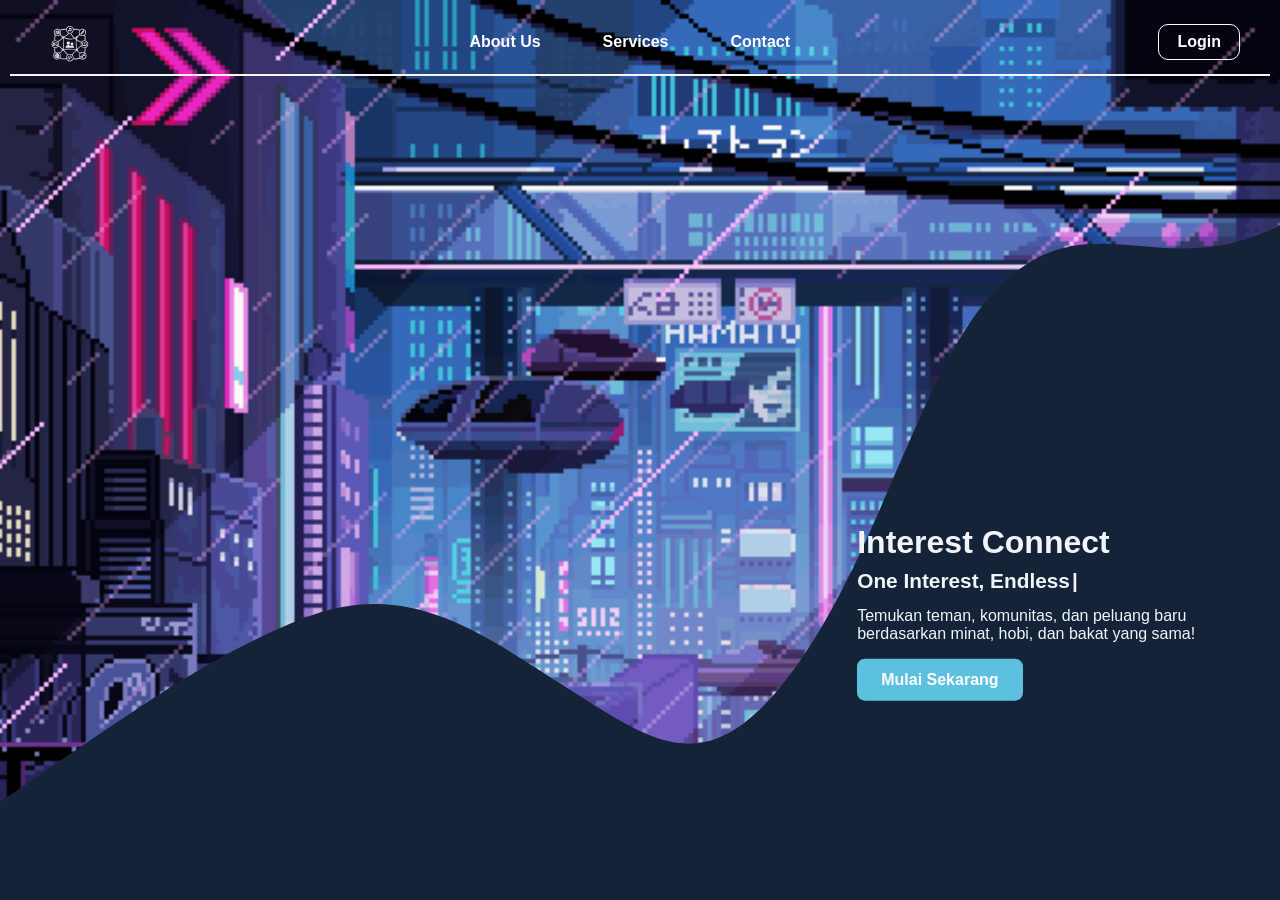
<file: HTML/Landing Page/index.html>
<!doctype html>
<html lang="en">
  <head>
    <meta charset="UTF-8" />
    <meta name="viewport" content="width=device-width, initial-scale=1.0" />
    <title>Interest Connect</title>
    <link rel="stylesheet" href="../../CSS/Landing Page/index.css" />
    <script src="../../JS/theme.js"></script>
  </head>
  <body>
    <header class="hero-container">
      <nav>
        <div class="logo">
          <img
            src="../../Gambar/Gemini_Generated_Image_9xbmby9xbmby9xbm-removebg-preview.svg"
            alt="Interest Connect Logo"
          />
        </div>
        <ul class="nav-links">
          <li><a href="about.html">About Us</a></li>
          <li><a href="services.html">Services</a></li>
          <li><a href="contact.html">Contact</a></li>
        </ul>
        <div class="nav-auth">
          <a href="../login.html" class="LButton">Login</a>
        </div>
      </nav>

      <div class="wavy-card-wrapper">
        <svg
          xmlns="http://www.w3.org/2000/svg"
          viewBox="0 0 1440 320"
          preserveAspectRatio="none"
        >
          <path
            fill="#ffffff"
            fill-opacity="1"
            d="
    M0,285

    C120,260 220,235 340,220
    C460,205 540,225 640,245

    C740,265 800,280 900,235
    C1000,190 1050,115 1150,95

    C1240,75 1320,100 1440,80

    L1440,320
    L0,320
    Z
  "
          ></path>
        </svg>

        <div class="wavy-content">
          <h1>Interest Connect</h1>
          <h2 class="typing-title">
            <span id="typed-text"></span><span class="typed-cursor">|</span>
          </h2>
          <p>
            Temukan teman, komunitas, dan peluang baru berdasarkan minat, hobi,
            dan bakat yang sama!
          </p>
          <a href="../signup.html" class="btn-more">Mulai Sekarang</a>
        </div>
      </div>
    </header>
    <script src="../../JS/typetext.js"></script>
  </body>
</html>
</file>
<file: CSS/Landing Page/index.css>
* {
  margin: 0;
  padding: 0;
  box-sizing: border-box;
  font-family: "Plus Jakarta Sans", sans-serif;
}

body {
  overflow-x: hidden;
  background-color: #0f172a;
}

.hero-container {
  position: relative;
  width: 100%;
  min-height: 100vh;
  background: url("../../Gambar/download\ \(1\).gif") no-repeat bottom center /
    cover;
  display: flex;
  flex-direction: column;
  justify-content: space-between;
  overflow: hidden;
}

:root[data-theme="dark"] .hero-container::before {
  content: "";
  position: absolute;
  background: url("../../Gambar/_pixel_\ GIFs\ -\ the\ best\ GIFs\ on\ GIFER.gif")
    no-repeat bottom center / cover;
  inset: 0;
  z-index: 0;
  pointer-events: none;
}

.wavy-card-wrapper {
  margin-top: auto;
  width: 100%;
  position: absolute;
  bottom: 0;
  left: 0;
  z-index: 1;
}

.wavy-card-wrapper svg {
  display: block;
  width: 100%;
  height: 100vh;
}

.wavy-card-wrapper svg path {
  transition:
    color 0.4s ease,
    fill 0.4s ease;
}

:root[data-theme="dark"] .wavy-card-wrapper svg path {
  fill: #152339;
}

.wavy-content {
  position: absolute;
  top: 68%;
  right: 1%;
  transform: translateY(-50%);
  width: 410px;
  z-index: 2;
  color: #000;
}

.wavy-content h1 {
  font-size: 2rem;
  margin-bottom: 0.5rem;
}

.wavy-content h2 {
  font-size: 1.3rem;
  line-height: 1.2;
  margin-bottom: 0.8rem;
}

.wavy-content p {
  max-width: 500px;
  margin-bottom: 1rem;
  font-size: 1rem;
}

:root[data-theme="dark"] .wavy-content {
  color: #f1f5f9;
}

.typing-title {
  min-height: 1.5rem;
}

.typed-cursor {
  display: inline-block;
  margin-left: 2px;
  animation: blink 1s steps(1) infinite;
}

@keyframes blink {
  50% {
    opacity: 0;
  }
}

nav {
  display: flex;
  justify-content: space-between;
  align-items: center;
  background: transparent;
  border-bottom: 2px solid whitesmoke;
  margin: 10px;
  padding: 12px 30px;
  z-index: 10;
}

.logo img {
  display: block;
  max-height: 40px;
}

.nav-links {
  display: flex;
  list-style-type: none;
  gap: 30px;
}

.nav-links a {
  color: #ffffff;
  text-decoration: none;
  font-size: 1em;
  font-weight: 600;
  padding: 8px 16px;
  border-radius: 15px;
  transition: all 0.3s ease;
}

.nav-links a:hover {
  background-color: rgba(255, 255, 255, 0.2);
  cursor: pointer;
  box-shadow: 0 12px 20px rgba(182, 84, 71, 0.934);
}

:root[data-theme="dark"] .nav-links a:hover {
  box-shadow: 0 12px 20px rgba(92, 193, 222, 0.934);
}

.nav-auth {
  display: flex;
  gap: 12px;
}

.LButton {
  color: #ffffff;
  text-decoration: none;
  font-weight: 700;
  padding: 8px 18px;
  border: 1px solid #ffffff;
  border-radius: 10px;
  transition: all 0.3s ease;
  cursor: pointer;
}

.LButton:hover {
  background-color: #ffffff;
  color: #c65b57;
}

:root[data-theme="dark"] .LButton:hover {
  background-color: #5cc1de;
  color: #1e293b;
}

.btn-more {
  display: inline-block;
  padding: 12px 24px;
  background-color: #c65b57;
  color: #ffffff;
  text-decoration: none;
  font-weight: bold;
  border-radius: 8px;
  transition: all 0.3s ease;
  cursor: pointer;
}

:root[data-theme="dark"] .btn-more {
  background-color: #5cc1de;
}

.btn-more:hover {
  transform: translateY(-3px);
  box-shadow: 0 12px 20px rgba(247, 231, 65, 0.4);
}

:root[data-theme="dark"] .btn-more:hover {
  box-shadow: 0 12px 20px rgba(115, 166, 177, 0.4);
}

@media (max-width: 768px) {
  nav {
    flex-direction: column;
    gap: 12px;
    padding: 12px 16px;
  }

  .nav-links {
    flex-wrap: wrap;
    justify-content: center;
    gap: 8px;
  }

  .nav-links a {
    font-size: 0.9em;
    padding: 6px 12px;
  }

  .LButton {
    padding: 6px 14px;
  }

  .wavy-card-wrapper svg {
    display: none;
  }

  .wavy-card-wrapper {
    height: 40%;
    background: #ffffff;
    border-radius: 24px 24px 0 0;
    align-items: center;
    justify-content: center;
  }

  .wavy-content {
    position: static;
    text-align: center;
    transform: none;
    width: 100%;
    padding: 24px;
    padding-top: 40px;
  }

  .wavy-content h1 {
    font-size: 1.4rem;
  }

  .wavy-content h2 {
    font-size: 1.05rem;
  }

  .wavy-content p {
    font-size: 0.9rem;
    max-width: 100%;
  }

  :root[data-theme="dark"] .wavy-card-wrapper {
    background: #1e293b;
  }
}
</file>
